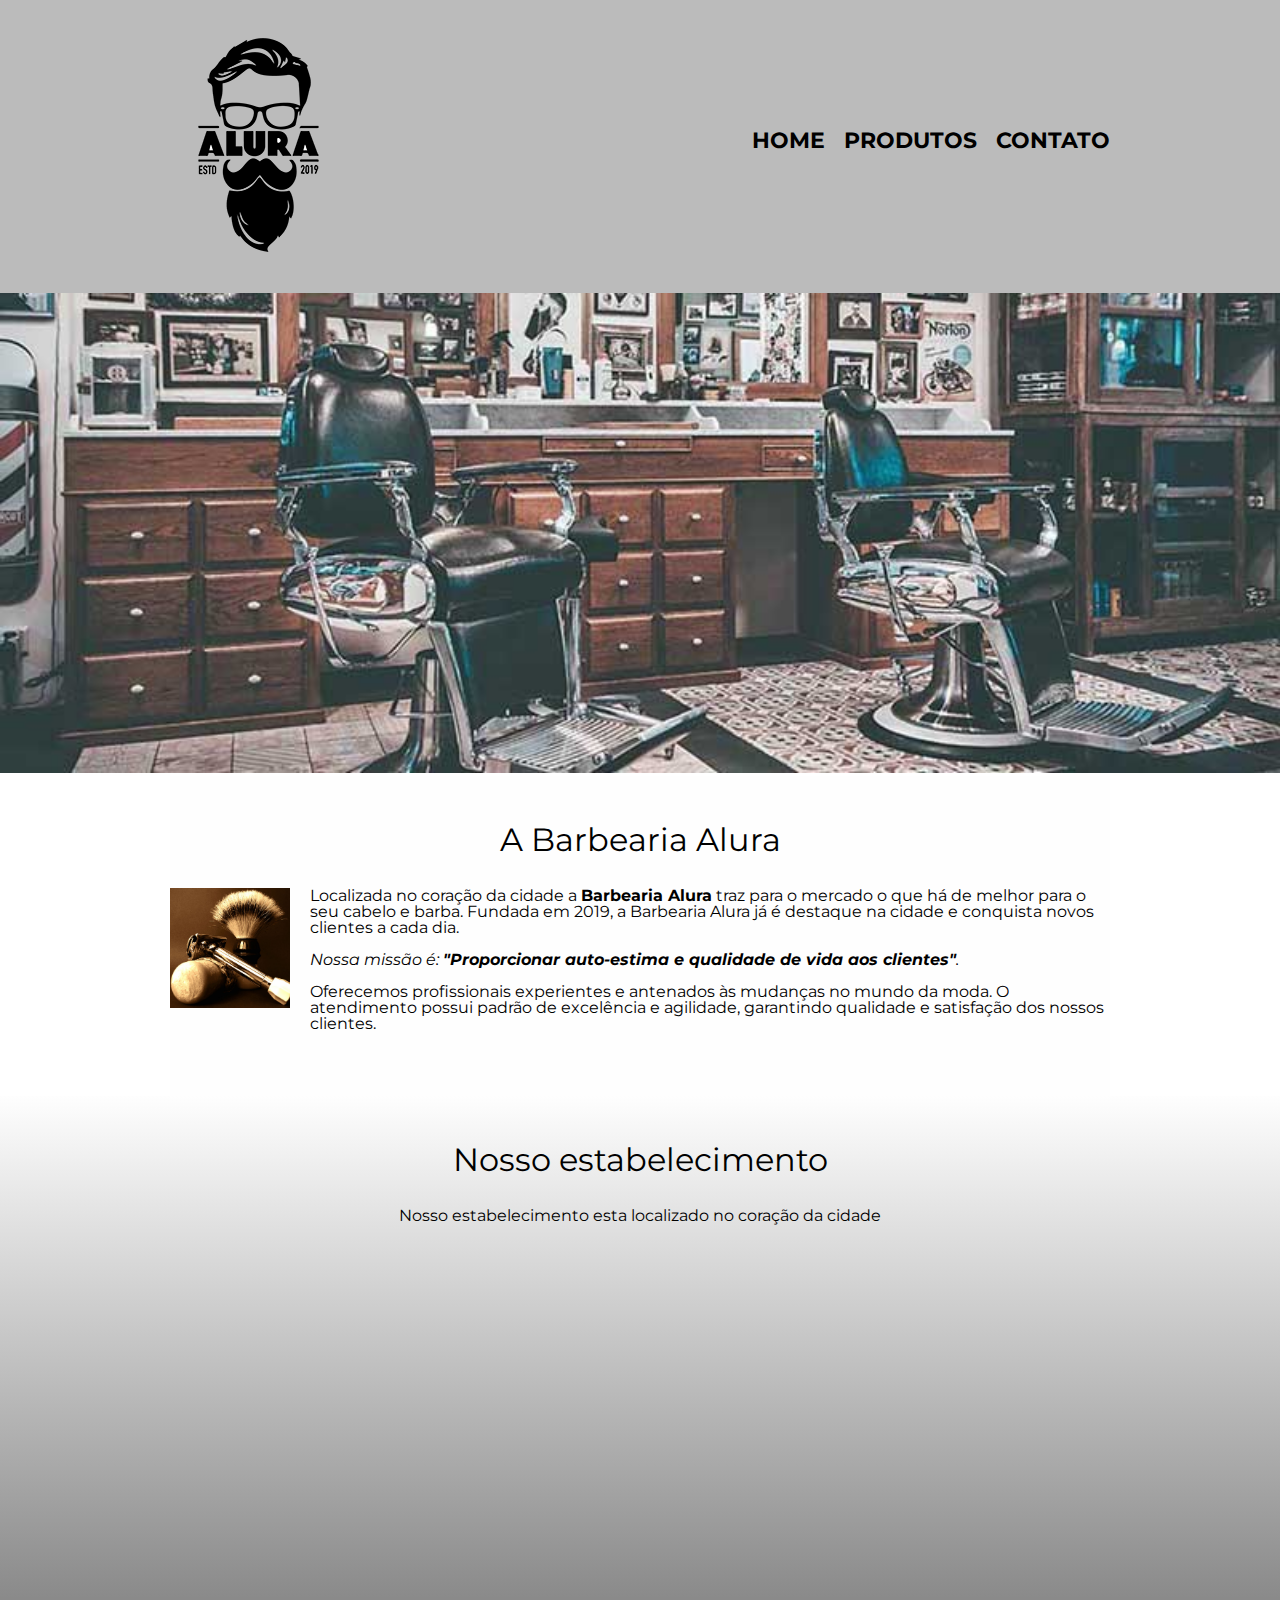
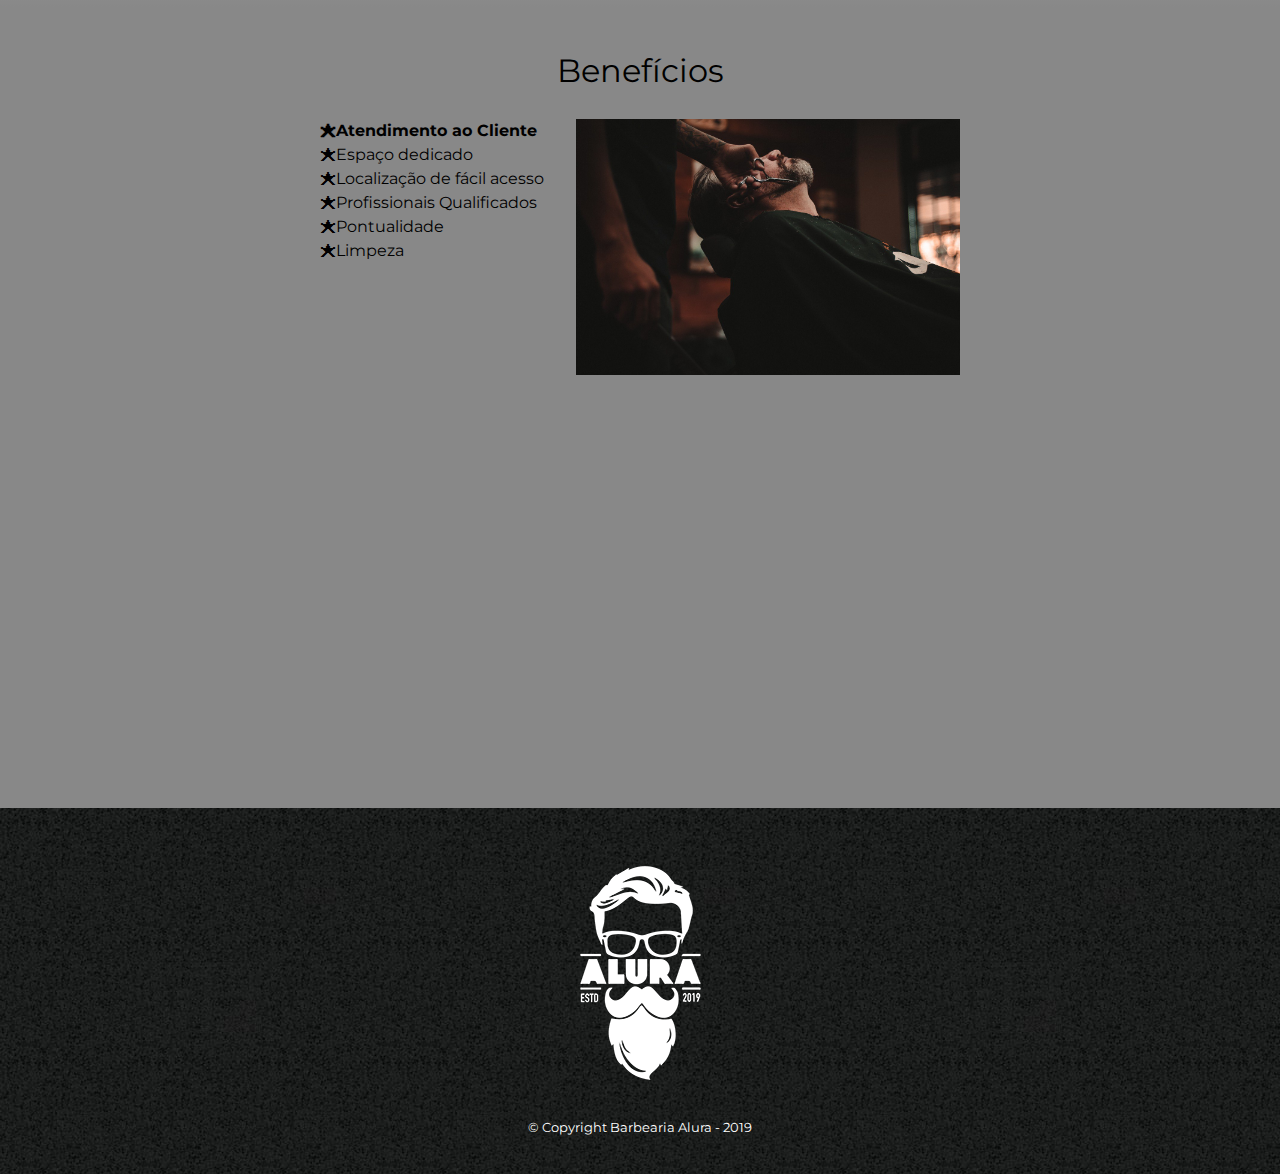
<file: curso-one/curso-css-html1/index.html>
<!DOCTYPE html>
<html lang="pt-br">
  <head>
    <meta charset="UTF-8" />
    <meta name="viewport" content="width=device-width"/>

    <title>Barbearia Alura</title>
    <link rel="stylesheet" href="reset.css"></link>
    <link rel="stylesheet" href="style.css" />
    <link href="https://fonts.googleapis.com/css2?family=Montserrat&display=swap" rel="stylesheet">
  </head>

  <body>

    <header>
      <div class="caixa">
        <h1><img src="imagens/logo.png" /></h1>

        <nav>
          <ul>
            <li><a href="index.html">Home</a></li>
            <li><a href="produtos.html">Produtos</a></li>
            <li><a href="contato.html">Contato</a></li>
          </ul>
        </nav>
      </div>
    </header>

    <img class="banner" ; src="imagens/banner.jpg" />

    <main>
      
      <section class="principal">
        <h2 class="titulo-principal">A Barbearia Alura</h2>

        <img class="utensilios" src="imagens/utensilios.jpg" alt="Utenilios de barbearia"/>

        <p>
          Localizada no coração da cidade a <strong>Barbearia Alura</strong> traz
          para o mercado o que há de melhor para o seu cabelo e barba. Fundada em
          2019, a Barbearia Alura já é destaque na cidade e conquista novos
          clientes a cada dia.
        </p>

        <p id="missao">
          <em>
            Nossa missão é:
            <strong
              >"Proporcionar auto-estima e qualidade de vida aos clientes"</strong
            >.
          </em>
        </p>

        <p>
          Oferecemos profissionais experientes e antenados às mudanças no mundo da
          moda. O atendimento possui padrão de excelência e agilidade, garantindo
          qualidade e satisfação dos nossos clientes.
        </p>

      </section>

      <section class="mapa">
        <h3 class="titulo-principal">Nosso estabelecimento</h3>
        <p>Nosso estabelecimento esta localizado no coração da cidade</p>
        <div class="mapa-conteudo">
          <iframe src="https://www.google.com/maps/embed?pb=!1m18!1m12!1m3!1d1828.224920023856!2d-46.63367157485868!3d-23.5881948!2m3!1f0!2f0!3f0!3m2!1i1024!2i768!4f13.1!3m3!1m2!1s0x94ce5a2b2ed7f3a1%3A0xab35da2f5ca62674!2sAlura%20-%20Escola%20Online%20de%20Tecnologia!5e0!3m2!1spt-BR!2sbr!4v1681853987137!5m2!1spt-BR!2sbr" width="100%" height="300" style="border:0;" allowfullscreen="" loading="lazy" referrerpolicy="no-referrer-when-downgrade"></iframe>
      </div>
      </section>

      <section class="beneficios">
        <h3 class="titulo-principal">Benefícios</h3>

        <div class="conteudo-beneficios">
          <ul class="lista-beneficios">
            <li class="itens">Atendimento ao Cliente</li>
            <li class="itens">Espaço dedicado</li>
            <li class="itens">Localização de fácil acesso</li>
            <li class="itens">Profissionais Qualificados</li>
            <li class="itens">Pontualidade</li>
            <li class="itens">Limpeza</li>
          </ul><img class="imagem-beneficios" ; src="imagens/beneficios.jpg" />
        </div>

        <div class="video">
          <iframe width="100%" height="315" src="https://www.youtube.com/embed/wcVVXUV0YUY" title="YouTube video player" frameborder="0" allow="accelerometer; autoplay; clipboard-write; encrypted-media; gyroscope; picture-in-picture; web-share" allowfullscreen></iframe>
        </div>
      </section>
    </main>

    <footer>
      <img src="imagens/logo-branco.png"/>
      <p class="copyright">&copy; Copyright Barbearia Alura - 2019</p>
    </footer>
  </body>
</html>
</file>
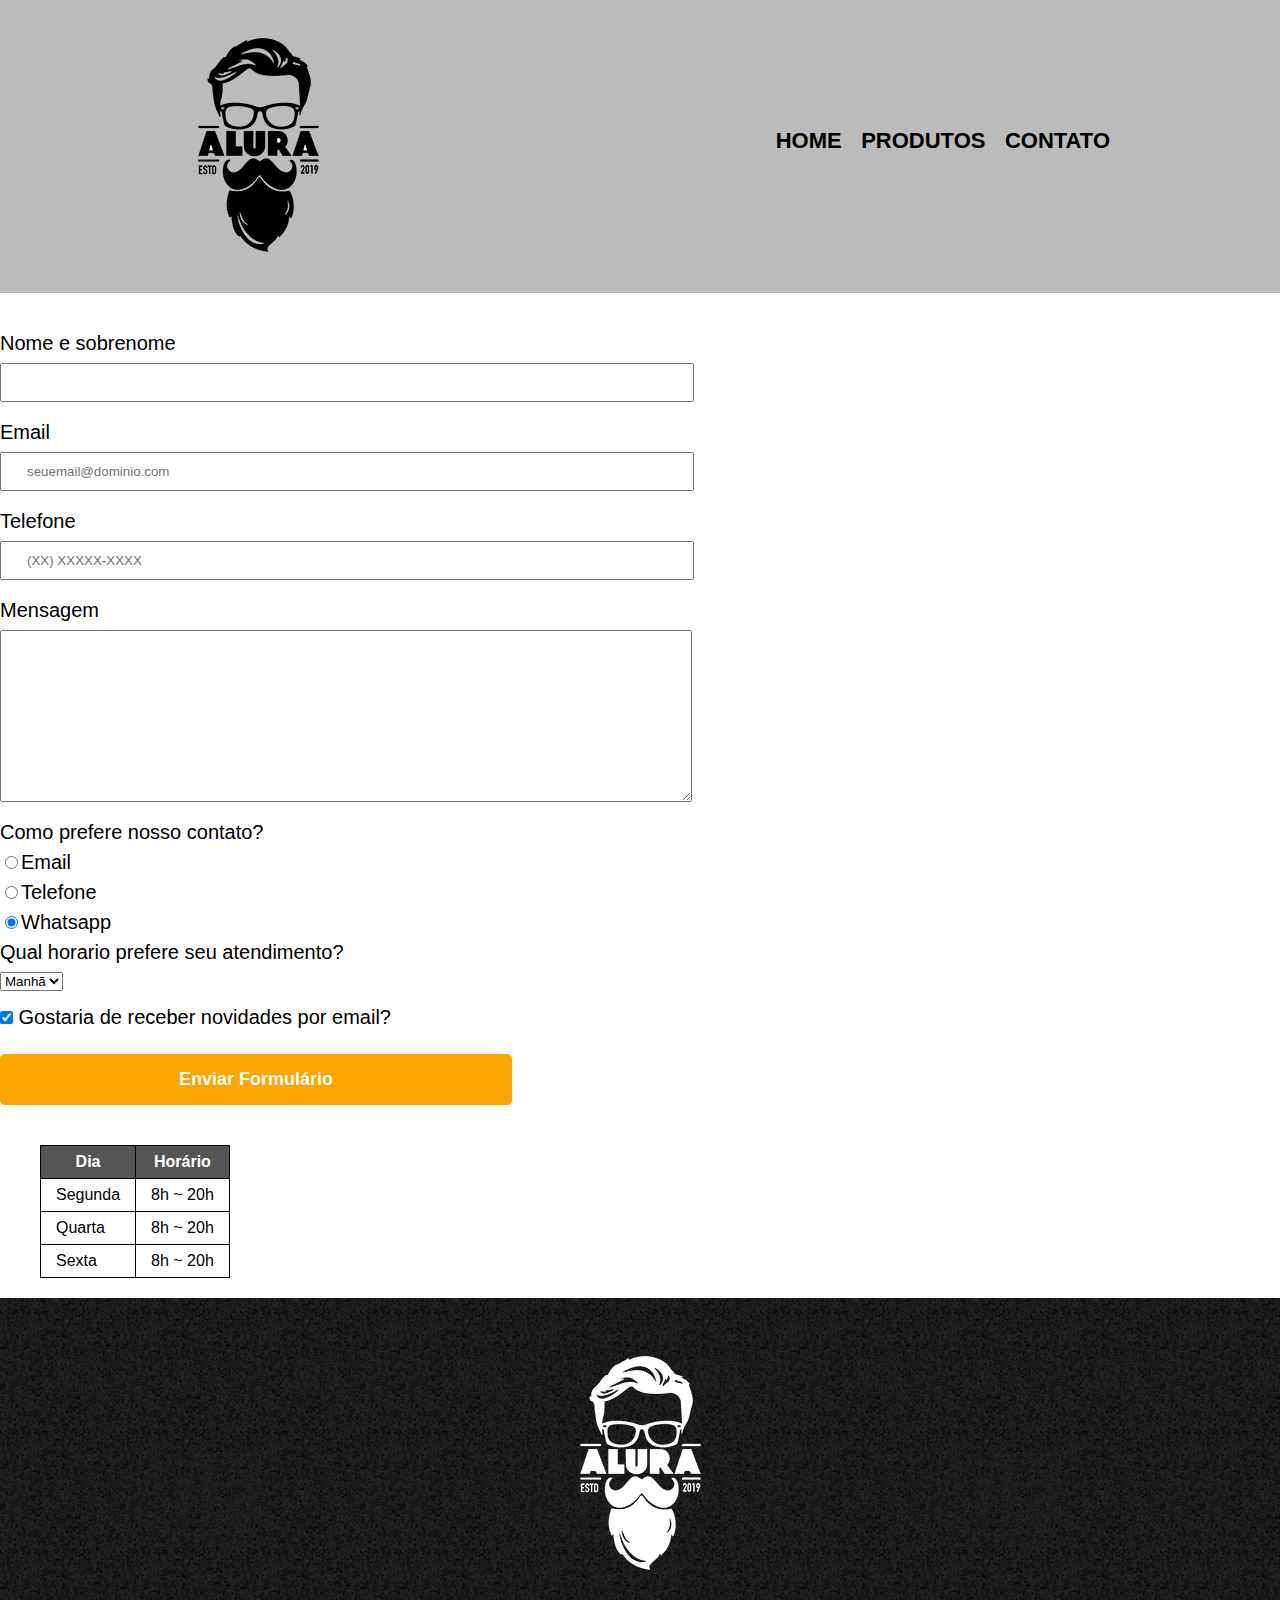
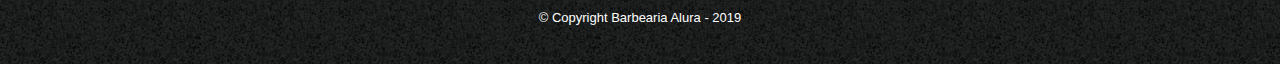
<file: curso-one/curso-css-html1/contato.html>
<!DOCTYPE html>

<html>
  <head>
    <meta charset="UTF-8" />
    <title>Contato - Barbearia Alura</title>

    <link rel="stylesheet" href="reset.css" />
    <link rel="stylesheet" href="style.css" />
  </head>

  <body>
    <header>
      <div class="caixa">
        <h1><img src="imagens/logo.png" alt="Logo da Barbearia Alura" /></h1>

        <nav>
          <ul>
            <li><a href="index.html">Home</a></li>
            <li><a href="produtos.html">Produtos</a></li>
            <li><a href="contato.html">Contato</a></li>
          </ul>
        </nav>
      </div>
    </header>

    <main>
      <form>
        <label for="nome">Nome e sobrenome</label>
        <input type="text" class="input-padrao" id="nome" required />

        <label for="email">Email</label>
        <input
          type="email"
          class="input-padrao"
          id="email"
          required
          placeholder="seuemail@dominio.com"
        />

        <label for="telefone">Telefone</label>
        <input
          type="tel"
          class="input-padrao"
          id="telefone"
          required
          placeholder="(XX) XXXXX-XXXX"
        />

        <label for="mensagem">Mensagem</label>
        <textarea
          cols="70"
          rows="10"
          class="input-padrao"
          id="mensagem"
        ></textarea>

        <fieldset>
          <legend>Como prefere nosso contato?</legend>
          <label for="radio-email">
            <input
              type="radio"
              name="contato"
              value="email"
              id="radio-email"
            />Email</label
          >

          <label for="radio-telefone">
            <input
              type="radio"
              name="contato"
              value="telefone"
              id="radio-telefone"
            />Telefone</label
          >

          <label for="radio-whatsapp">
            <input
              type="radio"
              name="contato"
              value="whatsapp"
              id="radio-whatsapp"
              checked
            />Whatsapp</label
          >
        </fieldset>

        <fieldset>
          <legend>Qual horario prefere seu atendimento?</legend>
          <select>
            <option>Manhã</option>
            <option>Tarde</option>
            <option>Noite</option>
          </select>
        </fieldset>

        <label
          ><input class="checkbox" type="checkbox" checked /> Gostaria de
          receber novidades por email?</label
        >

        <input type="submit" class="enviar" value="Enviar Formulário" />
      </form>

      <table>
        <thead>
          <tr>
            <th>Dia</th>
            <th>Horário</th>
          </tr>
        </thead>

        <tbody>
          <tr>
            <td>Segunda</td>
            <td>8h ~ 20h</td>
          </tr>
          <tr>
            <td>Quarta</td>
            <td>8h ~ 20h</td>
          </tr>
          <tr>
            <td>Sexta</td>
            <td>8h ~ 20h</td>
          </tr>
        </tbody>
      </table>
    </main>

    <footer>
      <img src="imagens/logo-branco.png" alt="Logo da Barbearia Alura" />
      <p class="copyright">&copy; Copyright Barbearia Alura - 2019</p>
    </footer>
  </body>
</html>
</file>
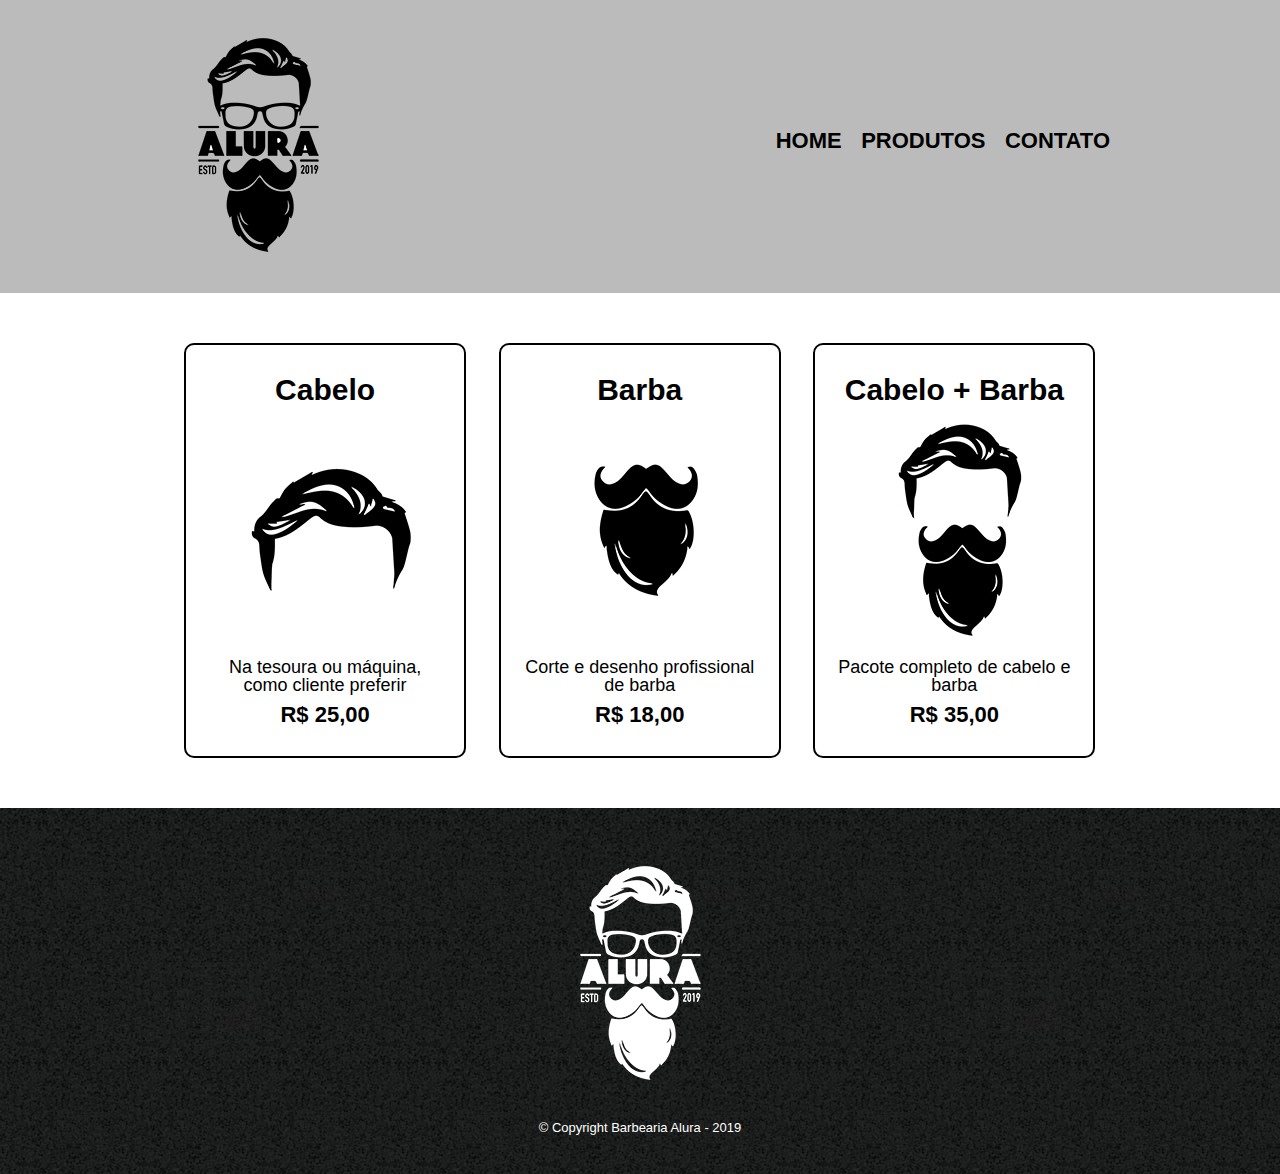
<file: curso-one/curso-css-html1/produtos.html>
<!DOCTYPE html>

<html>
  
  <head>
    <meta charset="UTF-8" />
    <title>Produtos - Barbearia Alura</title>

    <link rel="stylesheet" href="reset.css"></link>
    <link rel="stylesheet" href="style.css" />
  </head>

  <body>

    <header>
      <div class="caixa">
        <h1><img src="imagens/logo.png" /></h1>

        <nav>
          <ul>
            <li><a href="index.html">Home</a></li>
            <li><a href="produtos.html">Produtos</a></li>
            <li><a href="contato.html">Contato</a></li>
          </ul>
        </nav>
      </div>
    </header>

    <main>
      <ul class="produtos">
        <li>
          <h2>Cabelo</h2>
          <img src="imagens/cabelo.jpg"/>
          <p class="produtos-descricao">Na tesoura ou máquina, como cliente preferir</p>
          <p class="produtos-preco">R$ 25,00</p>
        </li>
        <li>
          <h2>Barba</h2>
          <img src="imagens/barba.jpg"/>
          <p class="produtos-descricao">Corte e desenho profissional de barba</p>
          <p class="produtos-preco">R$ 18,00</p>
        </li>
        <li>
          <h2>Cabelo + Barba</h2>
          <img src="imagens/cabelo+barba.jpg"/>
          <p class="produtos-descricao">Pacote completo de cabelo e barba</p>
          <p class="produtos-preco">R$ 35,00</p>
        </li>
      </ul>
    </main>

    <footer>
      <img src="imagens/logo-branco.png"/>
      <p class="copyright">&copy; Copyright Barbearia Alura - 2019</p>
    </footer>
  </body>
</html>
</file>
<file: curso-one/curso-css-html1/style.css>
body{
  font-family: 'Montserrat', sans-serif;
}

header{
  background: #BBBBBB;
  padding: 20px 0;
}

.caixa{
  position: relative;
  width: 940px;
  margin: 0 auto;
}

/*css da pagina produtos*/
nav{
  position: absolute;
  top: 110px;
  right: 0;
}

nav li {
  display: inline;
  margin: 0 0 0 15px;
}

nav a{
  text-transform: uppercase;
  color: #000000;
  font-weight: bold;
  font-size: 22px;
  text-decoration: none;
}

nav a:hover{
  color: #C78C19;
}

.produtos{
  width: 940px;
  margin: 0 auto;
  padding: 50px 0;
}

.produtos h2{
  font-size: 30px;
  font-weight: bold;
}

.produtos li{
  display: inline-block;
  text-align: center;
  width: 30%;
  vertical-align: top;
  margin: 0 1.5%;
  padding: 30px 20px;
  box-sizing: border-box;
  border: 2px solid #000000;
  border-radius: 10px;
}

.produtos li:hover{
  border-color: #C78C19;
}

.produtos li:active{
  border-color: #483D8B;
}

.produtos li:hover h2{
  font-size: 34px;
}

.produtos-descricao{
  font-size: 18px;
}

.produtos-preco{
  font-size: 22px;
  font-weight: bold;
  margin-top: 10px;
}

footer{
  text-align: center;
  background: url("imagens/bg.jpg");
  padding: 40px 0;
}

.copyright {
  color: #FFFFFF;
  font-size: 13px;
  margin-top: 20px;
}

/*css da pagina contato*/

form{
  margin: 40px 0;
}

form label, form legend{
  display: block;
  font-size: 20px;
  margin-bottom: 10px;
  
}

.input-padrao{
  display: block;
  margin-bottom: 20px;
  padding: 10px 25px;
  width: 50%;
}

.checkbox{
  margin: 20px 0;
}

.enviar{
  width: 40%;
  padding: 15px 0;
  background: orange;
  color: #FFFFFF;
  font-weight: bold;
  font-size: 18px;
  border: none;
  border-radius: 5px;
  transition: 1s all;
  cursor: pointer;
}

.enviar:hover{
  background: darkorange;
  transform: scale(1.2);
}

table{
  margin: 20px 40px;
}

thead{
  background: #555555;
  color: #FFFFFF;
  font-weight: bold;
}

td, th{
  border: 1px solid #000000;
  padding: 8px 15px ;
}

/*css da pagina inicial*/
.banner{
 width: 100%;
}

.titulo-principal{
  text-align: center;
  font-size: 2em;
  margin: 0 0 1em;
  clear: left;
}

.principal{
  padding: 3em 0;
  background: #FEFEFE;
  width: 940px;
  margin: 0 auto;
}

.principal p{
  margin: 0 0 1em;
}

.principal strong{
  font-weight: bold;
}

.principal em{
  font-style: italic;
}

.utensilios{
  width: 120px;
  float: left;
  margin: 0 20px 20px 0;
}

.mapa{
  padding: 3em 0;
  background:linear-gradient(#FEFEFE,#888888);

}

.mapa p{
  margin: 0 0 2em;
  text-align: center;
}

.mapa-conteudo{
  width: 940px;
  margin: 0 auto;
}

.beneficios{
  padding: 3em 0;
  background:#888888 ;
}

.conteudo-beneficios{
  width: 640px;
  margin: 0 auto;
}

.lista-beneficios{
  width: 40%;
  display: inline-block;
  vertical-align: top;
}

.itens::before{
  content: "🟊";
}

.itens{
  line-height: 1.5;
}

.itens:first-child{
  font-weight: bold;
}

.imagem-beneficios{
  width: 60%;
}

.video{
  width: 560px;
  margin: 2em auto;
}

@media screen and (max-width: 480px) {
  .caixa, .principal, .conteudo-beneficios, .mapa-conteudo, .video {
    width: auto;
  }

  h1{
    text-align: center;
  }

  nav{
    position: static;
  }

  .lista-beneficios, .imagem-beneficios{
    width: 100%;
  }
}
</file>
